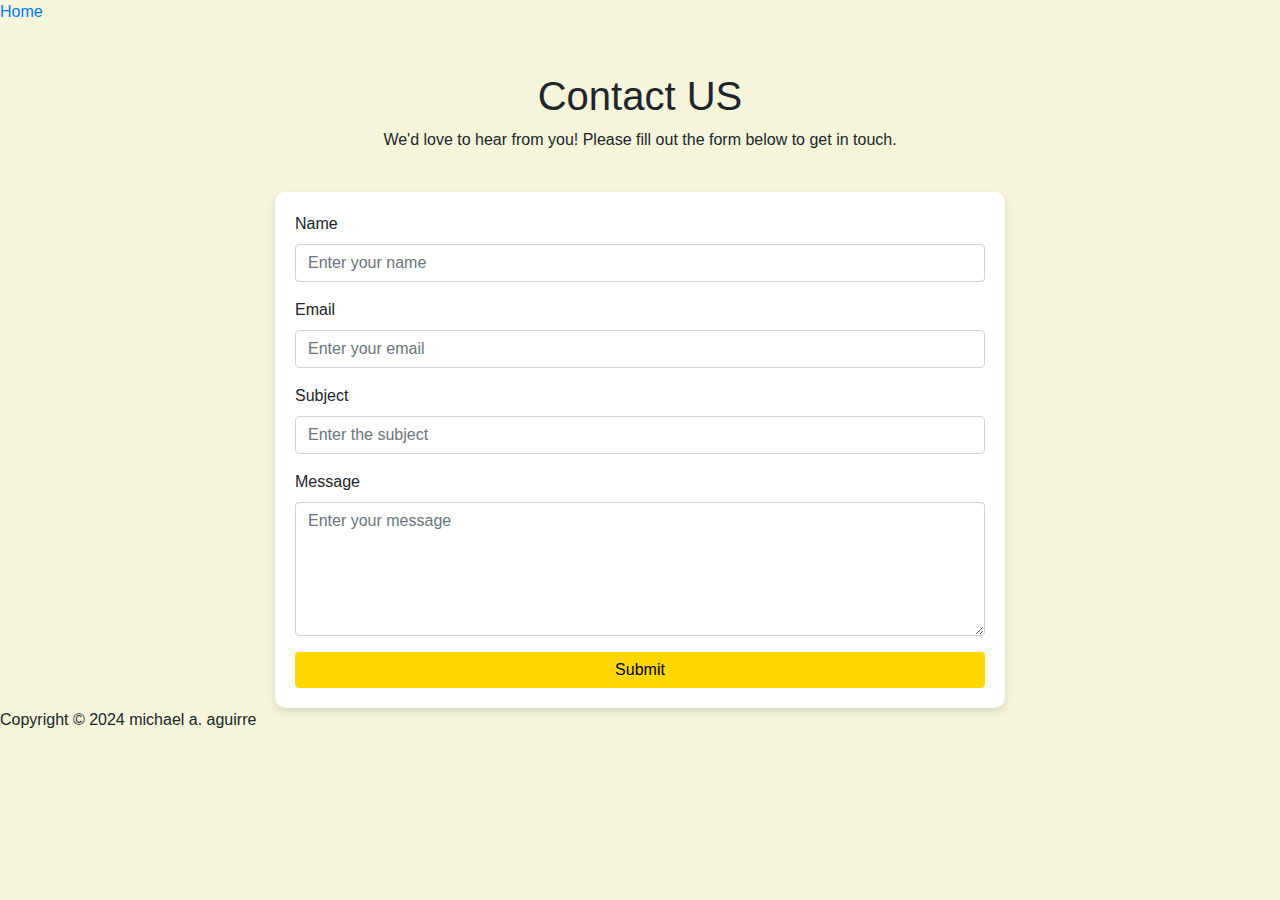
<file: contact.html>
<!DOCTYPE html>
<html lang="en">
<head>
    <meta charset="UTF-8">
    <meta name="viewport" content="width=device-width, initial-scale=1.0">
    <title>Pizza p contact us</title>
    <!--bootstrap-->
    <link href="https://maxcdn.bootstrapcdn.com/bootstrap/4.6.2/css/bootstrap.min.css" rel="stylesheet">
    <!--styles-->
    <style>
        body {
            background-color: beige;
        }
        .contact-header {
            text-align: center;
            margin-bottom: 40px;
        }
        .contact-form {
            background: #ffffff;
            padding: 20px;
            border-radius: 10px;
            box-shadow: 0 4px 8px rgba(0, 0, 0, 0.1);
        }
        .form-control {
            margin-bottom: 15px;
        } 
        .submit-btn {
            color:black;
            background-color: gold;
            border: none;
        }
        .submit-btn:hover {
            background-color: darkgoldenrod;
            color: white;
        }
    </style>
</head>
<body>
    <a href="index.html">Home</a>
    <div class="container mt-5">
        <div class="row justify-content-center">
            <div class="col-md-8">
                <div class="contact-header">
                    <h1>Contact US</h1>
                    <p>We'd love to hear from you! Please fill out the form below to get in touch.</p>
                </div>

                <form class="contact-form">
                    <div class="form-group">
                        <label for="name">Name</label>
                        <input type="text" id="name" class="form-control" placeholder="Enter your name" required>
                    </div>

                    <div class="form-group">
                        <label for="email">Email</label>
                        <input type="email" id="email" class="form-control" placeholder="Enter your email" required>
                    </div>

                    <div class="form-group">
                        <label for="subject">Subject</label>
                        <input type="text" id="subject" class="form-control" placeholder="Enter the subject" required>
                    </div>
                    <div class="form-group">
                        <label for="message">Message</label>
                        <textarea id="message" class="form-control" cols="30" rows="5" placeholder="Enter your message" required></textarea>
                    </div>

                    <button type="submit" class="btn submit-btn btn-block">Submit</button>
                </form>
            </div>
        </div>
    </div>
    

 <!--bootstrap-->
    <script src="https://code.jquery.com/jquery-3.6.0.min.js"></script>
    <script src="https://cdnjs.cloudflare.com/ajax/libs/popper.js/1.16.1/umd/popper.min.js"></script>
    <script src="https://maxcdn.bootstrapcdn.com/bootstrap/4.6.2/js/bootstrap.min.js"></script>
    <!--footer-->
    <footer>
        Copyright &copy; 2024 michael a. aguirre
    </footer>
</body>
</html>
</file>
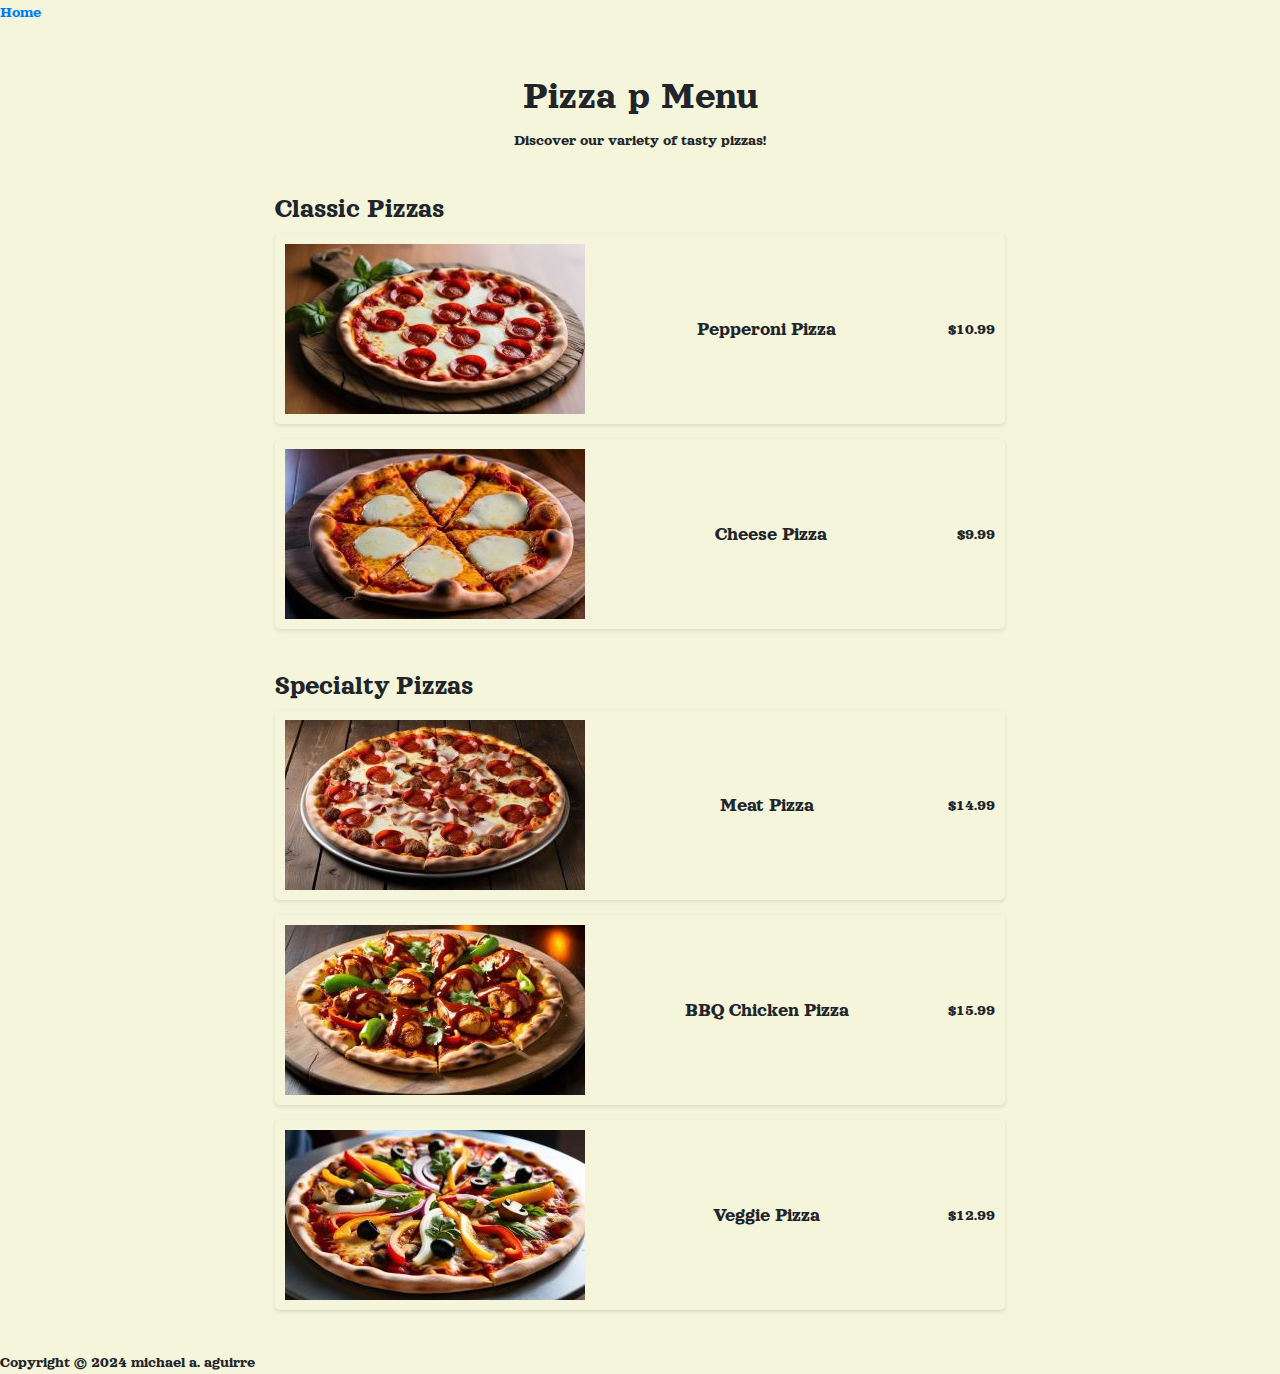
<file: Menu.html>
<!DOCTYPE html>
<html lang="en">
<head>
    <meta charset="UTF-8">
    <meta name="viewport" content="width=device-width, initial-scale=1.0">
    <title>Pizza p menu</title>
    <!--Bootstrap-->
    <link href="https://maxcdn.bootstrapcdn.com/bootstrap/4.6.2/css/bootstrap.min.css" rel="stylesheet">
    <!--Font-->
    <link rel="preconnect" href="https://fonts.googleapis.com">
   <link rel="preconnect" href="https://fonts.gstatic.com" crossorigin>
   <link href="https://fonts.googleapis.com/css2?family=Orelega+One&display=swap" rel="stylesheet">
   <!--style-->
    <style>
        body {
            font-family: Orelega one;
            background-color: beige;
        }
        .menu-header {
            text-align: center;
            margin-bottom: 40px;
        }
        .menu-section {
            margin-bottom: 40px;
        }
        .menu-item {
            display: flex;
            justify-content: space-between;
            align-items: center;
            margin-bottom: 15px;
            padding: 10px;
            border-radius: 5px;
            box-shadow: 0 2px 4px rgba(0, 0, 0, 0.1);
        }
        .menu-item h5 {
            margin: 0;
        }
    </style>
</head>
<body>
    <a href="index.html">Home</a>
    <!--Pizza menu-->
<div class="container mt-5">
    <div class="row justify-content-center">
        <div class="col-md-8">
            <div class="menu-header">
                <h1>Pizza p Menu</h1>
                <p>Discover our variety of tasty pizzas!</p>
            </div>
            <!--classic pizza-->
<div class="menu-section">
    <h3>Classic Pizzas</h3>
    <div class="menu-item">
        <img src="image-folder/pepperoni-pizza.jpg" alt="pepperoni pizza" class="menu-image">
        <h5>Pepperoni Pizza</h5>
        <span>$10.99</span>
    </div>
    <div class="menu-item">
        <img src="image-folder/cheese-pizza.jpg" alt="cheese pizza" class="menu-image">
        <h5>Cheese Pizza</h5>
        <span>$9.99</span>
    </div>
</div>

<div class="menu-section">
    <h3>Specialty Pizzas</h3>
    <div class="menu-item">
        <img src="image-folder/meat-pizza.jpg" alt="meat pizza" class="menu-image">
        <h5>Meat Pizza</h5>
        <span>$14.99</span>
    </div>
    <div class="menu-item">
        <img src="image-folder/BBQ-Chicken-Pizza.jpg" alt="bbq chicken pizza" class="menu-image">
        <h5>BBQ Chicken Pizza</h5>
        <span>$15.99</span>
    </div>
    <div class="menu-item">
        <img src="image-folder/Veggie-Delight-Pizza.jpg" alt="veggie pizza" class="menu-image">
        <h5>Veggie Pizza</h5>
        <span>$12.99</span>
    </div>
</div>
        </div>
    </div>
</div>

 <!--Bootstrap-->
    <script src="https://code.jquery.com/jquery-3.6.0.min.js"></script>
    <script src="https://cdnjs.cloudflare.com/ajax/libs/popper.js/1.16.1/umd/popper.min.js"></script>
    <script src="https://maxcdn.bootstrapcdn.com/bootstrap/4.6.2/js/bootstrap.min.js"></script>
    <!--footer-->
    <footer>
        Copyright &copy; 2024 michael a. aguirre
    </footer> 
</body>
</html>
</file>
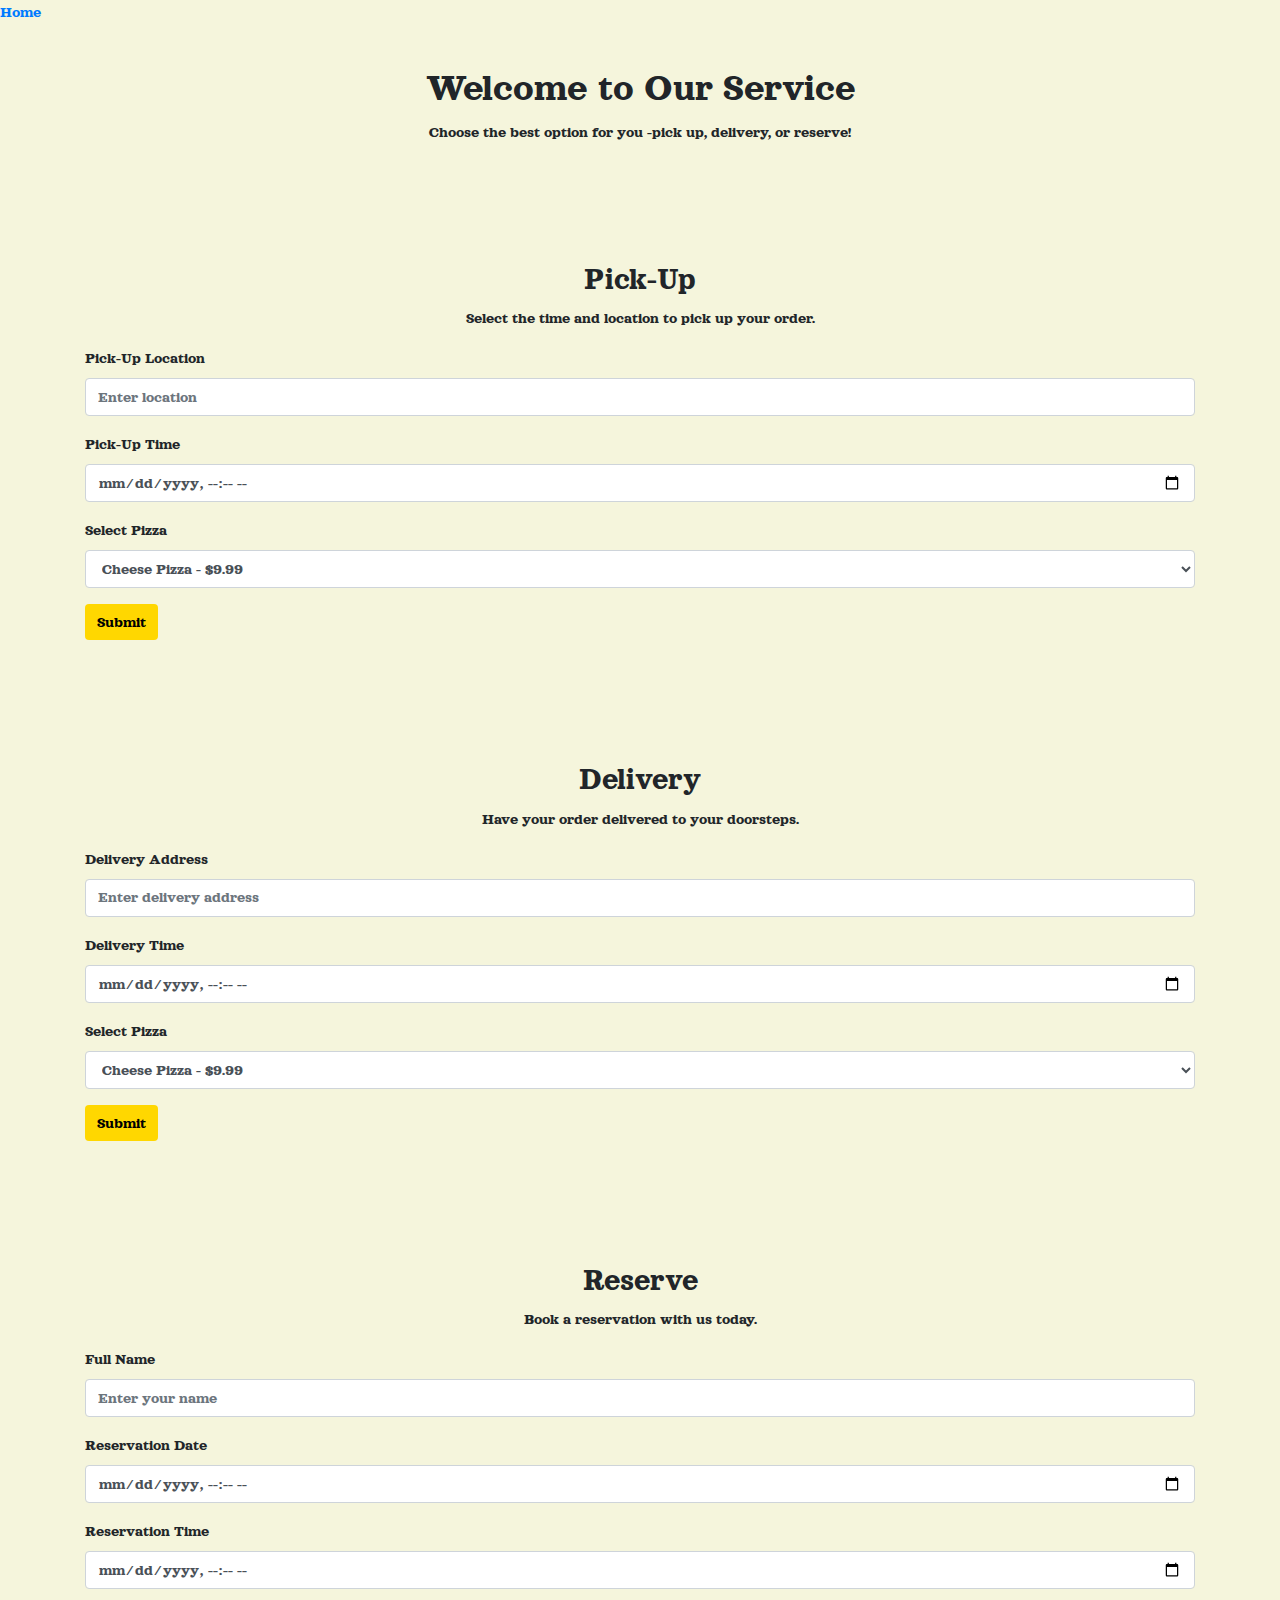
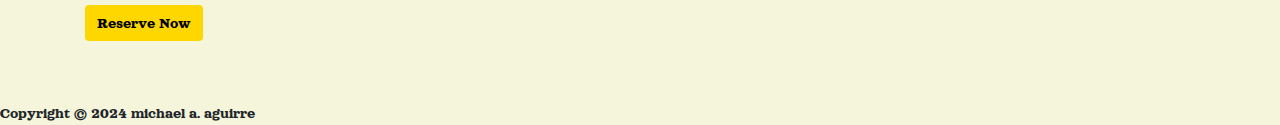
<file: orderhere.html>
<!DOCTYPE html>
<html lang="en">
<head>
    <meta charset="UTF-8">
    <meta name="viewport" content="width=device-width, initial-scale=1.0">
    <title>order here</title>
    <link href="https://stackpath.bootstrapcdn.com/bootstrap/4.5.2/css/bootstrap.min.css" rel="stylesheet">
     <!--fonts-->
   <link rel="preconnect" href="https://fonts.googleapis.com">
   <link rel="preconnect" href="https://fonts.gstatic.com" crossorigin>
   <link href="https://fonts.googleapis.com/css2?family=Orelega+One&display=swap" rel="stylesheet">
    <style>
        body {
            background-color: beige;
            font-family: orelega one;
        }
         .hero-section {
            background-color:beige;
            padding: 40px 0;
        }
        .service-section {
            padding: 60px 0;
            background-color: beige;
        }
        .btn {
            background-color: gold;
            color: black;
            border: none;
        }
        .btn:hover {
            background-color: darkgoldenrod;
            color: white;
        }
    </style>
</head>
<body>
    <a href="index.html">Home</a>
<!-- Hero Section -->
<div class="hero-section text-center">
    <h1>Welcome to Our Service</h1>
    <p>Choose the best option for you -pick up, delivery, or reserve!</p>
</div>

<!-- Pick-Up Section -->
<div id="pickup" class="service-section">
    <div class="container">
        <h2 class="text-center">Pick-Up</h2>
        <p class="text-center">Select the time and location to pick up your order.</p>
        <form>
            <div class="form-group">
                <label for="pickup-location">Pick-Up Location</label>
                <input type="text" class="form-control" id="pickup-location" placeholder="Enter location">
            </div>
            <div class="form-group">
                <label for="pickup-time">Pick-Up Time</label>
                <input type="datetime-local" class="form-control" id="pickup-time">
            </div>
            <div class="form-group">
                <label for="pizza-selection">Select Pizza</label>
                <select class="form-control">
                    <option value="cheese">Cheese Pizza - $9.99</option>
                    <option value="pepperoni">Pepperoni Pizza - $10.99</option>
                    <option value="veggie">Veggie Pizza - $12.99</option>
                    <option value="bbq-chicken">BBQ Chicken Pizza - $15.99</option>
                    <option value="meat">Meat Pizza - $14.99</option>
                </select>
            </div>
            <button type="submit" class="btn">Submit</button>
        </form>
    </div>
</div>

<!-- Delivery Section -->
<div id="delivery" class="service-section">
    <div class="container">
        <h2 class="text-center">Delivery</h2>
        <p class="text-center">Have your order delivered to your doorsteps.</p>
        <form>
            <div class="form-group">
                <label for="delivery-address">Delivery Address</label>
                <input type="text" class="form-control" id="delivery-address" placeholder="Enter delivery address">
            </div>
            <div class="form-group">
                <label for="delivery-time">Delivery Time</label>
                <input type="datetime-local" class="form-control" id="delivery-time">
            </div>
            <div class="form-group">
                <label for="pizza-selection">Select Pizza</label>
                <select class="form-control" id="pizza-selection">
                    <option value="cheese">Cheese Pizza - $9.99</option>
                    <option value="pepperoni">Pepperoni Pizza - $10.99</option>
                    <option value="veggie">Veggie Pizza - $12.99</option>
                    <option value="bbq-chicken">BBQ Chicken Pizza - $15.99</option>
                    <option value="meat">Meat Pizza - $14.99</option>
                </select>
            </div>
            <button type="submit" class="btn">Submit</button>
        </form>
    </div>
</div>

<!-- Reserve Section -->
<div id="reserve" class="service-section">
    <div class="container">
        <h2 class="text-center">Reserve</h2>
        <p class="text-center">Book a reservation with us today.</p>
        <form>
            <div class="form-group">
                <label for="reserve-name">Full Name</label>
                <input type="text" class="form-control" id="reserve-name" placeholder="Enter your name">
            </div>
            <div class="form-group">
                <label for="reserve-date">Reservation Date</label>
                <input type="datetime-local" class="form-control" id="reserve-date">
            </div>
            <div class="form-group">
                <label for="reserve-time">Reservation Time</label>
                <input type="datetime-local" class="form-control" id="reserve-time">
            </div>
            <button type="submit" class="btn">Reserve Now</button>
        </form>
    </div>
</div>

     <!-- Scripts -->
     <script src="https://code.jquery.com/jquery-3.5.1.slim.min.js"></script>
     <script src="https://cdn.jsdelivr.net/npm/@popperjs/core@2.9.3/dist/umd/popper.min.js"></script>
     <script src="https://stackpath.bootstrapcdn.com/bootstrap/4.5.2/js/bootstrap.min.js"></script>
     <!--footer-->
    <footer>
        Copyright &copy; 2024 michael a. aguirre
    </footer>
</body>
</html>
</file>
